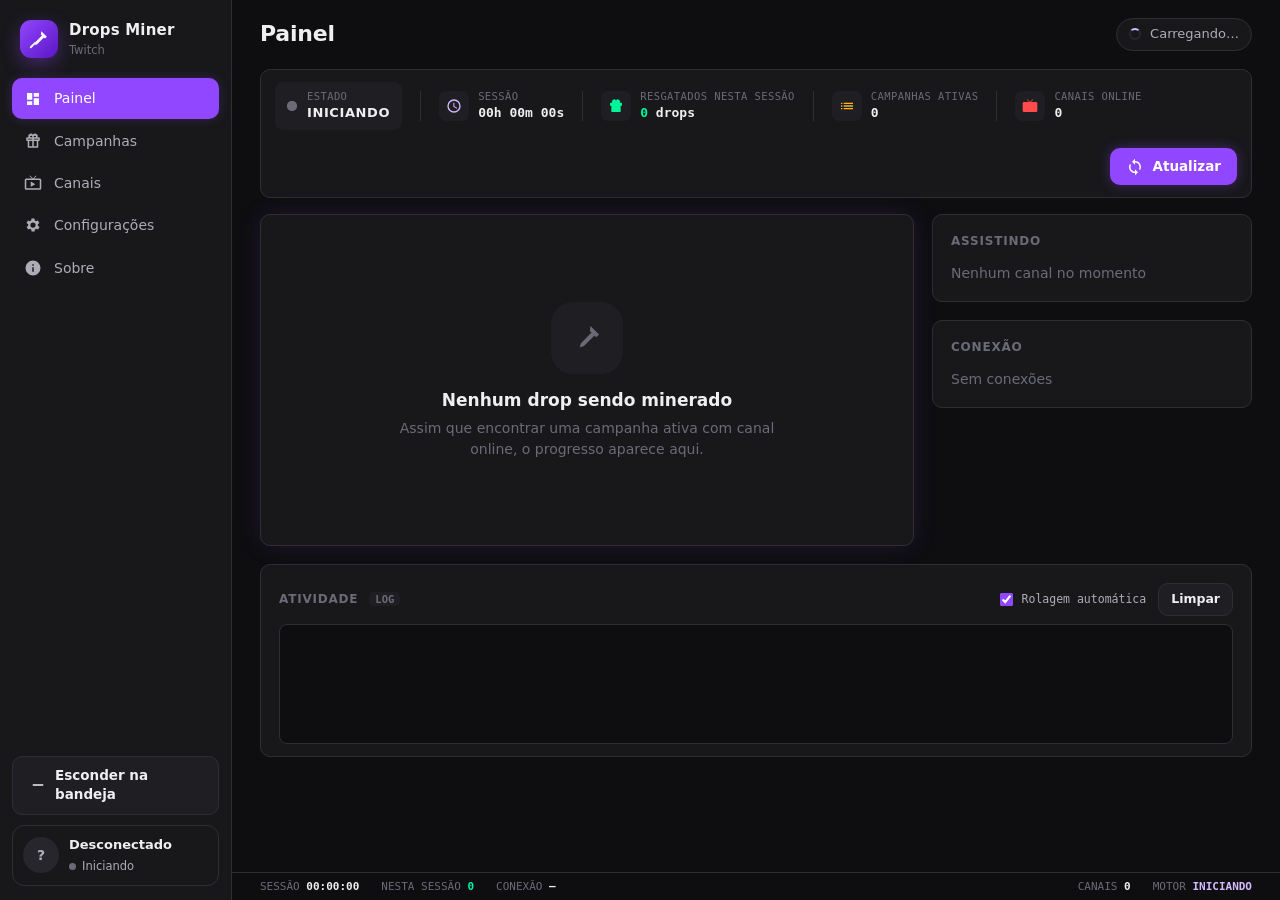
<file: web/index.html>
<!doctype html>
<html lang="pt-BR" data-theme="dark">
<head>
  <meta charset="utf-8">
  <meta name="viewport" content="width=device-width, initial-scale=1">
  <title>Twitch Drops Miner</title>
  <link rel="stylesheet" href="app.css">
</head>
<body>
  <div class="app">
    <!-- Sidebar -->
    <aside class="sidebar">
      <div class="brand">
        <div class="brand-logo">
          <svg viewBox="0 0 24 24" aria-hidden="true"><path d="M14.5 3.5l6 6-2 2-1.2-1.2-7.6 7.6-2.8.7.7-2.8 7.6-7.6L14 7l.5-3.5z" fill="currentColor"/><path d="M3 21l4.5-4.5" stroke="currentColor" stroke-width="2" stroke-linecap="round"/></svg>
        </div>
        <div class="brand-text">
          <div class="brand-name">Drops Miner</div>
          <div class="brand-sub" id="version">Twitch</div>
        </div>
      </div>

      <nav class="nav">
        <button class="nav-item active" data-view="dashboard">
          <svg viewBox="0 0 24 24"><path d="M4 13h7V4H4v9zm0 7h7v-5H4v5zm9 0h7v-9h-7v9zm0-16v5h7V4h-7z"/></svg>
          <span>Painel</span>
        </button>
        <button class="nav-item" data-view="campaigns">
          <svg viewBox="0 0 24 24"><path d="M20 7h-2.2A3 3 0 0012 3.8 3 3 0 006.2 7H4a1 1 0 00-1 1v3a1 1 0 001 1h1v8a1 1 0 001 1h12a1 1 0 001-1v-8h1a1 1 0 001-1V8a1 1 0 00-1-1zm-5-2a1 1 0 110 2h-2V6a1 1 0 011-1h1zM9 5h1a1 1 0 011 1v1H9a1 1 0 110-2zm-4 4h6v1H5V9zm2 3h4v7H7v-7zm10 7h-4v-7h4v7zm2-9h-6V9h6v1z"/></svg>
          <span>Campanhas</span>
          <span class="nav-badge" id="nav-campaigns-count"></span>
        </button>
        <button class="nav-item" data-view="channels">
          <svg viewBox="0 0 24 24"><path d="M21 6h-7.6l3.3-3.3-.7-.7L12 6 8 2l-.7.7L10.6 6H3a2 2 0 00-2 2v11a2 2 0 002 2h18a2 2 0 002-2V8a2 2 0 00-2-2zm0 13H3V8h18v11zM9 10v7l6-3.5L9 10z"/></svg>
          <span>Canais</span>
          <span class="nav-badge" id="nav-channels-count"></span>
        </button>
        <button class="nav-item" data-view="settings">
          <svg viewBox="0 0 24 24"><path d="M19.4 13a7.6 7.6 0 000-2l2.1-1.6-2-3.5-2.5 1a7.4 7.4 0 00-1.7-1L15 3.3h-4l-.4 2.6a7.4 7.4 0 00-1.7 1l-2.5-1-2 3.5L6.6 11a7.6 7.6 0 000 2l-2.1 1.6 2 3.5 2.5-1a7.4 7.4 0 001.7 1l.4 2.6h4l.4-2.6a7.4 7.4 0 001.7-1l2.5 1 2-3.5-2.1-1.6zM13 15.5a3.5 3.5 0 110-7 3.5 3.5 0 010 7z" transform="translate(-1 0)"/></svg>
          <span>Configurações</span>
        </button>
        <button class="nav-item" data-view="about">
          <svg viewBox="0 0 24 24"><path d="M12 2a10 10 0 100 20 10 10 0 000-20zm1 15h-2v-6h2v6zm0-8h-2V7h2v2z"/></svg>
          <span>Sobre</span>
        </button>
      </nav>

      <div class="sidebar-footer">
        <button class="btn btn-ghost btn-block" id="btn-tray" title="Continua minerando escondido perto do relógio">
          <svg viewBox="0 0 24 24"><path d="M19 13H5v-2h14v2z"/></svg>
          Esconder na bandeja
        </button>
        <div class="account" id="account">
          <div class="avatar" id="account-avatar">?</div>
          <div class="account-info">
            <div class="account-name" id="account-name">Desconectado</div>
            <div class="state-pill" id="state-pill"><span class="dot"></span><span id="state-text">Iniciando</span></div>
          </div>
        </div>
      </div>
    </aside>

    <!-- Main -->
    <main class="main">
      <header class="topbar">
        <h1 id="view-title">Painel</h1>
        <div class="status-line" id="status-line">
          <span class="spinner" id="status-spinner"></span>
          <span id="status-text">Carregando…</span>
        </div>
      </header>

      <!-- DASHBOARD -->
      <section class="view active" id="view-dashboard">
        <!-- Summary bar -->
        <div class="card summary">
          <div class="sum-state" id="sum-state">
            <span class="ping"><span></span></span>
            <div><div class="sum-label">Estado</div><div class="sum-value" id="sum-state-text">INICIANDO</div></div>
          </div>
          <div class="sum-div"></div>
          <div class="sum-item">
            <div class="sum-icon purple"><svg viewBox="0 0 24 24"><path d="M12 2a10 10 0 100 20 10 10 0 000-20zm0 18a8 8 0 110-16 8 8 0 010 16zm.5-13H11v6l5.2 3.2.8-1.3-4.5-2.7V7z"/></svg></div>
            <div><div class="sum-label">Sessão</div><div class="sum-value mono" id="sum-session">00h 00m 00s</div></div>
          </div>
          <div class="sum-div"></div>
          <div class="sum-item">
            <div class="sum-icon green"><svg viewBox="0 0 24 24"><path d="M20 7h-2.2A3 3 0 0012 3.8 3 3 0 006.2 7H4a1 1 0 00-1 1v3a1 1 0 001 1h1v8a1 1 0 001 1h12a1 1 0 001-1v-8h1a1 1 0 001-1V8a1 1 0 00-1-1z"/></svg></div>
            <div><div class="sum-label">Resgatados nesta sessão</div><div class="sum-value mono"><b class="green" id="sum-claimed">0</b> drops</div></div>
          </div>
          <div class="sum-div"></div>
          <div class="sum-item">
            <div class="sum-icon yellow"><svg viewBox="0 0 24 24"><path d="M3 13h2v-2H3v2zm0 4h2v-2H3v2zm0-8h2V7H3v2zm4 4h14v-2H7v2zm0 4h14v-2H7v2zM7 7v2h14V7H7z"/></svg></div>
            <div><div class="sum-label">Campanhas ativas</div><div class="sum-value mono" id="stat-campaigns">0</div></div>
          </div>
          <div class="sum-div"></div>
          <div class="sum-item">
            <div class="sum-icon red"><svg viewBox="0 0 24 24"><path d="M21 6h-7.6l3.3-3.3-.7-.7L12 6 8 2l-.7.7L10.6 6H3a2 2 0 00-2 2v11a2 2 0 002 2h18a2 2 0 002-2V8a2 2 0 00-2-2zM9 10v7l6-3.5L9 10z"/></svg></div>
            <div><div class="sum-label">Canais online</div><div class="sum-value mono" id="stat-online">0</div></div>
          </div>
          <div class="sum-actions">
            <button class="btn btn-primary btn-glow" id="btn-sync" title="Busca as campanhas e o inventário de novo">
              <svg viewBox="0 0 24 24"><path d="M12 4V1L8 5l4 4V6a6 6 0 016 6 6 6 0 01-.7 2.8l1.5 1.5A8 8 0 0012 4zm0 14a6 6 0 01-6-6c0-1 .2-2 .7-2.8L5.2 7.7A8 8 0 0012 20v3l4-4-4-4v3z"/></svg>
              Atualizar
            </button>
          </div>
        </div>

        <!-- Update available -->
        <div class="card update-banner hidden" id="update-banner">
          <div class="link-alert-icon purple-icon">
            <svg viewBox="0 0 24 24"><path d="M5 20h14v-2H5v2zM19 9h-4V3H9v6H5l7 7 7-7z"/></svg>
          </div>
          <div class="grow">
            <div class="update-title" id="update-title">Nova versão disponível</div>
            <div class="link-alert-desc" id="update-desc">Atualiza em segundos, sem perder login nem configurações.</div>
          </div>
          <button class="btn btn-primary" id="btn-update-banner">Atualizar agora</button>
        </div>

        <!-- Unlinked campaigns alert -->
        <div class="card link-alert hidden" id="link-alert">
          <div class="link-alert-head">
            <div class="link-alert-icon">
              <svg viewBox="0 0 24 24"><path d="M1 21h22L12 2 1 21zm12-3h-2v-2h2v2zm0-4h-2v-4h2v4z"/></svg>
            </div>
            <div>
              <div class="link-alert-title">Conta não vinculada</div>
              <div class="link-alert-desc">Essas campanhas estão ativas, mas não vão ser mineradas até você vincular a conta do jogo à Twitch. Basta fazer isso uma vez por jogo.</div>
            </div>
          </div>
          <div class="link-alert-list" id="link-alert-list"></div>
        </div>

        <!-- Login card -->
        <div class="card login-card hidden" id="login-card">
          <div class="login-icon">
            <svg viewBox="0 0 24 24"><path d="M4.3 2L3 5.4v13.7h4.7V22h2.6l2.6-2.9h3.9L22 14V2H4.3zm15.9 11.1l-3 3.1h-4.7l-2.6 2.6v-2.6H6V3.8h14.2v9.3zM17.3 7.2v5.4h-1.8V7.2h1.8zm-4.8 0v5.4h-1.8V7.2h1.8z"/></svg>
          </div>
          <div class="login-body">
            <h2>Entre com a sua conta da Twitch</h2>
            <p id="login-desc">O login acontece numa janela do próprio programa. Sua senha não passa pelo app — ela vai direto para a Twitch.</p>
            <div class="login-code hidden" id="login-code-wrap">
              <span class="login-code-label">Seu código</span>
              <span class="login-code" id="login-code">--------</span>
            </div>
            <div class="login-actions">
              <button class="btn btn-primary btn-lg" id="btn-login">Entrar com a Twitch</button>
              <button class="btn btn-ghost hidden" id="btn-login-window">Mostrar janela de login</button>
            </div>
            <div class="login-status" id="login-status"></div>
          </div>
        </div>

        <div class="dash-grid">
          <!-- Now mining -->
          <div class="card hero" id="hero">
            <div class="hero-empty" id="hero-empty">
              <div class="empty-art">
                <svg viewBox="0 0 24 24"><path d="M14.5 3.5l6 6-2 2-1.2-1.2-7.6 7.6-2.8.7.7-2.8 7.6-7.6L14 7l.5-3.5z"/></svg>
              </div>
              <h3>Nenhum drop sendo minerado</h3>
              <p id="hero-empty-text">Assim que encontrar uma campanha ativa com canal online, o progresso aparece aqui.</p>
            </div>
            <div class="hero-content hidden" id="hero-content">
              <div class="hero-bg" id="hero-bg"></div>
              <div class="hero-inner">
                <img class="hero-art" id="hero-art" alt="" referrerpolicy="no-referrer">
                <div class="hero-info">
                  <div class="eyebrow"><span class="live-dot"></span> Minerando agora</div>
                  <div class="hero-game" id="hero-game">—</div>
                  <div class="hero-campaign" id="hero-campaign">—</div>

                  <div class="reward-row" id="hero-rewards"></div>

                  <div class="bar-block">
                    <div class="bar-head">
                      <span class="bar-label">Drop atual</span>
                      <span class="bar-value"><b id="drop-pct">0%</b> · <span id="drop-minutes">0/0 min</span></span>
                    </div>
                    <div class="bar big"><div class="bar-fill" id="drop-bar"></div></div>
                    <div class="bar-foot">
                      <span>Falta <b id="drop-remaining">0:00:00</b></span>
                    </div>
                  </div>

                  <div class="bar-block">
                    <div class="bar-head mono-head">
                      <span>Campanha: <b id="camp-claimed">0 de 0</b> drops resgatados</span>
                      <span class="green" id="camp-pct">0%</span>
                    </div>
                    <div class="segments" id="camp-segments"></div>
                    <div class="bar-foot mono-head">
                      <span>Falta <b id="camp-remaining">0:00:00</b></span>
                      <span>Termina <span id="camp-ends">—</span></span>
                    </div>
                  </div>
                </div>
              </div>
            </div>
          </div>

          <!-- Side column -->
          <div class="side-col">
            <div class="card watch-card">
              <div class="card-title">Assistindo</div>
              <div class="watch-empty" id="watch-empty">Nenhum canal no momento</div>
              <div class="hidden" id="watch">
                <div class="watch">
                  <div class="watch-avatar" id="watch-avatar">?</div>
                  <div class="watch-info">
                    <div class="watch-name" id="watch-name">—</div>
                    <div class="watch-meta"><span class="live-badge">AO VIVO</span> <span id="watch-game"></span></div>
                  </div>
                  <button class="btn btn-icon" id="btn-open-channel" title="Abrir canal">
                    <svg viewBox="0 0 24 24"><path d="M14 3v2h3.6l-9.8 9.8 1.4 1.4L19 6.4V10h2V3h-7zm5 16H5V5h7V3H5a2 2 0 00-2 2v14a2 2 0 002 2h14a2 2 0 002-2v-7h-2v7z"/></svg>
                  </button>
                </div>
                <div class="chips3">
                  <div><span>Espectadores</span><b id="watch-viewers">—</b></div>
                  <div><span>Drops</span><b class="green" id="watch-drops">—</b></div>
                  <div><span>Na fila</span><b id="watch-pool">0</b></div>
                </div>
                <button class="btn btn-ghost btn-block" id="btn-goto-channels">Trocar de canal</button>
              </div>
            </div>


            <div class="card conn-card">
              <div class="card-title">Conexão</div>
              <div class="ws-list" id="ws-list"><span class="muted">Sem conexões</span></div>
            </div>
          </div>
        </div>

        <!-- Log -->
        <div class="card log-card">
          <div class="card-title-row">
            <div class="card-title">Atividade <span class="tag-mono">LOG</span></div>
            <div class="row-gap">
              <label class="check"><input type="checkbox" id="log-autoscroll" checked> Rolagem automática</label>
              <button class="btn btn-ghost btn-sm" id="btn-log-clear">Limpar</button>
            </div>
          </div>
          <div class="log" id="log"></div>
        </div>
      </section>

      <!-- CAMPAIGNS -->
      <section class="view" id="view-campaigns">
        <div class="toolbar">
          <div class="views" id="camp-views">
            <button data-view="all" class="on">Tudo na Twitch</button>
            <button data-view="mine">Minerando</button>
          </div>
          <div class="chips hidden" id="filters">
            <button class="chip" data-filter="not_linked">Não vinculadas</button>
            <button class="chip active" data-filter="upcoming">Em breve</button>
            <button class="chip" data-filter="expired">Expiradas</button>
            <button class="chip" data-filter="excluded">Excluídas</button>
            <button class="chip" data-filter="finished">Concluídas</button>
          </div>
          <div class="toolbar-right">
            <input class="input search" id="campaign-search" placeholder="Buscar jogo ou campanha…">
          </div>
        </div>
        <div class="campaign-grid" id="campaign-grid"></div>
        <div class="empty-state hidden" id="campaigns-empty">
          <h3>Nada por aqui</h3>
          <p>Nenhuma campanha bate com os filtros escolhidos.</p>
        </div>
      </section>

      <!-- CHANNELS -->
      <section class="view" id="view-channels">
        <div class="toolbar">
          <input class="input search" id="channel-search" placeholder="Buscar canal…">
          <div class="toolbar-right">
            <button class="btn btn-primary" id="btn-switch" disabled>Trocar para o selecionado</button>
          </div>
        </div>
        <div class="card table-card">
          <table class="table">
            <thead>
              <tr>
                <th>Canal</th>
                <th>Status</th>
                <th>Jogo</th>
                <th class="center" title="Drops ativados">Drops</th>
                <th class="right">Espectadores</th>
              </tr>
            </thead>
            <tbody id="channel-rows"></tbody>
          </table>
          <div class="empty-state small hidden" id="channels-empty">
            <p>Nenhum canal sendo acompanhado ainda.</p>
          </div>
        </div>
      </section>

      <!-- SETTINGS -->
      <section class="view" id="view-settings">
        <div class="settings-grid">
          <div class="card">
            <div class="card-title">Geral</div>
            <div class="setting">
              <div><div class="setting-name">Tema escuro</div><div class="setting-desc">Visual escuro no programa inteiro</div></div>
              <label class="switch"><input type="checkbox" data-setting="dark_mode"><span></span></label>
            </div>
            <div class="setting">
              <div><div class="setting-name">Notificações do Windows</div><div class="setting-desc">Avisa quando um drop for resgatado</div></div>
              <label class="switch"><input type="checkbox" data-setting="tray_notifications"><span></span></label>
            </div>
            <div class="setting">
              <div><div class="setting-name">Minimizar para a bandeja</div><div class="setting-desc">O botão “—” esconde o programa perto do relógio</div></div>
              <label class="switch"><input type="checkbox" data-setting="minimize_to_tray"><span></span></label>
            </div>
            <div class="setting">
              <div><div class="setting-name">Iniciar com o Windows</div><div class="setting-desc">Abre sozinho quando você liga o PC</div></div>
              <label class="switch"><input type="checkbox" data-setting="autostart"><span></span></label>
            </div>
            <div class="setting">
              <div><div class="setting-name">Iniciar escondido na bandeja</div><div class="setting-desc">Abre minimizado perto do relógio</div></div>
              <label class="switch"><input type="checkbox" data-setting="autostart_tray"><span></span></label>
            </div>
            <div class="setting">
              <div><div class="setting-name">Modo de prioridade</div><div class="setting-desc">Como escolher o que minerar</div></div>
              <select class="input select" id="priority-mode"></select>
            </div>
            <div class="setting">
              <div><div class="setting-name">Idioma do registro</div><div class="setting-desc">Só as mensagens do registro de atividades (a interface é em português)</div></div>
              <select class="input select" id="language"></select>
            </div>
            <div class="setting column">
              <div><div class="setting-name">Proxy</div><div class="setting-desc">Opcional — http://usuario:senha@host:porta</div></div>
              <input class="input" id="proxy" placeholder="http://usuario:senha@host:porta">
            </div>
            <div class="setting">
              <div><div class="setting-name">Testar notificação</div><div class="setting-desc">Mostra um aviso de exemplo no Windows</div></div>
              <button class="btn btn-ghost btn-sm" id="btn-test-notify">Testar</button>
            </div>
          </div>

          <div class="card mobile-card">
            <div class="card-title">Celular</div>
            <div class="setting">
              <div><div class="setting-name">Acesso pelo celular</div><div class="setting-desc">Veja e controle pelo celular, na mesma rede Wi-Fi</div></div>
              <label class="switch"><input type="checkbox" data-setting="mobile_access"><span></span></label>
            </div>
            <div class="mobile-body hidden" id="mobile-body">
              <div class="qr" id="mobile-qr"></div>
              <div class="mobile-info">
                <div class="setting-name">Aponte a câmera do celular</div>
                <ol class="steps small">
                  <li>Escaneie o QR code (o celular precisa estar no mesmo Wi-Fi).</li>
                  <li>No navegador do celular, toque em “Adicionar à tela inicial” para virar um app.</li>
                </ol>
                <div class="mobile-url" id="mobile-url"></div>
                <button class="btn btn-ghost btn-sm" id="btn-mobile-token" title="Quem tinha o link antigo perde o acesso">Gerar novo link</button>
              </div>
            </div>
            <div class="setting-desc warn hidden" id="mobile-error"></div>
            <div class="remote hidden" id="remote">
              <div class="remote-head">
                <div class="setting-name">Fora de casa <span class="tag-mono" id="ts-badge">TAILSCALE</span></div>
                <button class="btn btn-ghost btn-sm" id="btn-ts-refresh">Verificar</button>
              </div>
              <!-- not installed -->
              <div class="hidden" id="ts-missing">
                <p class="card-desc" style="margin:6px 0 10px">Para ver e controlar pelo 4G ou em outro Wi-Fi, use o <b>Tailscale</b> (grátis). Ele cria uma conexão privada e criptografada só entre os seus aparelhos — nada fica exposto na internet.</p>
                <ol class="steps small">
                  <li>Instale o Tailscale neste PC e entre com a sua conta (Google, por exemplo).</li>
                  <li>Instale o app Tailscale no celular e entre com a <b>mesma conta</b>.</li>
                  <li>Clique em “Verificar” aqui — vai aparecer um QR code novo.</li>
                </ol>
                <div class="row-gap" style="margin-top:8px">
                  <button class="btn btn-primary btn-sm" data-url="https://tailscale.com/download/windows">Baixar para Windows ↗</button>
                  <button class="btn btn-ghost btn-sm" data-url="https://play.google.com/store/apps/details?id=com.tailscale.ipn">App para Android ↗</button>
                </div>
              </div>
              <!-- installed but logged out / stopped -->
              <p class="card-desc warn hidden" id="ts-stopped" style="margin:6px 0 0">O Tailscale está instalado, mas desconectado. Abra o Tailscale (ícone perto do relógio) e entre na sua conta.</p>
              <!-- ready -->
              <div class="mobile-body hidden" id="ts-ready">
                <div class="qr" id="ts-qr"></div>
                <div class="mobile-info">
                  <div class="setting-name">Escaneie com o celular</div>
                  <ol class="steps small">
                    <li>Deixe o Tailscale ligado no celular.</li>
                    <li>Escaneie este QR code — funciona em qualquer lugar.</li>
                  </ol>
                  <div class="mobile-url" id="ts-url"></div>
                  <div class="row-gap">
                    <button class="btn btn-ghost btn-sm" id="btn-ts-https" title="Usa o HTTPS do Tailscale - permite instalar a página como app no celular">Ativar HTTPS</button>
                    <span class="tag green hidden" id="ts-https-on">HTTPS ATIVO</span>
                  </div>
                </div>
              </div>
              <div class="setting-desc warn hidden" id="ts-error"></div>
            </div>
            <p class="card-desc" style="margin:10px 0 0">Na primeira vez o Windows pode perguntar se libera o acesso à rede — escolha <b>Permitir</b> (redes privadas).</p>
          </div>

          <div class="card">
            <div class="card-title">Jogos prioritários</div>
            <p class="card-desc">Os de cima são minerados primeiro.</p>
            <div class="add-row">
              <input class="input" id="priority-input" list="games-list" placeholder="Nome do jogo">
              <button class="btn btn-primary" id="btn-priority-add">Adicionar</button>
            </div>
            <ul class="list" id="priority-list"></ul>
          </div>

          <div class="card">
            <div class="card-title">Jogos excluídos</div>
            <p class="card-desc">Nunca serão minerados.</p>
            <div class="add-row">
              <input class="input" id="exclude-input" list="games-list" placeholder="Nome do jogo">
              <button class="btn btn-primary" id="btn-exclude-add">Adicionar</button>
            </div>
            <ul class="list" id="exclude-list"></ul>
          </div>

          <div class="card">
            <div class="card-title">Atualizações</div>
            <div class="setting">
              <div><div class="setting-name">Versão instalada</div><div class="setting-desc" id="upd-status">—</div></div>
              <span class="tag-mono big" id="upd-current">v1.0.0</span>
            </div>
            <div class="setting">
              <div><div class="setting-name">Atualizar automaticamente</div><div class="setting-desc">Baixa e instala versões novas sozinho (reabre em segundos)</div></div>
              <label class="switch"><input type="checkbox" data-setting="auto_update"><span></span></label>
            </div>
            <div class="upd-bar hidden" id="upd-bar"><div id="upd-bar-fill"></div></div>
            <div class="row-gap" style="margin-top:10px">
              <button class="btn btn-ghost btn-sm" id="btn-upd-check">Procurar agora</button>
              <button class="btn btn-primary btn-sm hidden" id="btn-upd-apply">Atualizar agora</button>
              <button class="btn btn-ghost btn-sm" id="btn-upd-page">Ver versões ↗</button>
            </div>
          </div>

          <div class="card">
            <div class="card-title">Avançado</div>
            <p class="card-desc warn">Só mexa se souber o que está fazendo.</p>
            <div class="setting">
              <div><div class="setting-name">Minerar emblemas e emotes</div><div class="setting-desc">Inclui drops que só dão emblema/emote</div></div>
              <label class="switch"><input type="checkbox" data-setting="enable_badges_emotes"><span></span></label>
            </div>
            <div class="setting">
              <div><div class="setting-name">Checar drops disponíveis</div><div class="setting-desc">Confere se o canal realmente tem drops</div></div>
              <label class="switch"><input type="checkbox" data-setting="available_drops_check"><span></span></label>
            </div>
          </div>
        </div>
        <datalist id="games-list"></datalist>

        <div class="apply-bar" id="apply-bar">
          <span>Mudou as listas ou o modo de prioridade? Recarregue para aplicar.</span>
          <button class="btn btn-primary" id="btn-reload">Recarregar agora</button>
        </div>
      </section>

      <!-- ABOUT -->
      <section class="view" id="view-about">
        <div class="about-grid">
          <div class="card">
            <div class="card-title">Como funciona</div>
            <p class="prose">O programa avisa a Twitch que você está assistindo a uma live, sem baixar o vídeo. Ele escolhe sozinho um canal com drops ativos, troca de canal quando a live cai e resgata os drops automaticamente quando terminam.</p>
            <p class="prose">Para um drop contar, a conta do jogo precisa estar <b>vinculada</b> à Twitch. Campanhas não vinculadas aparecem com a etiqueta “Não vinculada” — clique nela para vincular.</p>
          </div>
          <div class="card">
            <div class="card-title">Primeiros passos</div>
            <ol class="steps">
              <li>Entre com a sua conta da Twitch.</li>
              <li>Vincule a conta do jogo nas campanhas que te interessam.</li>
              <li>Em Configurações, adicione os jogos na lista de prioridade.</li>
              <li>Clique em “Recarregar agora” para aplicar.</li>
              <li>Pode esconder na bandeja — ele avisa quando resgatar um drop.</li>
            </ol>
          </div>
          <div class="card">
            <div class="card-title">Links</div>
            <div class="links">
              <button class="link-btn" data-url="https://www.twitch.tv/drops/inventory">Inventário de drops</button>
              <button class="link-btn" data-url="https://www.twitch.tv/drops/campaigns">Todas as campanhas</button>
              <button class="link-btn" data-url="https://github.com/DevilXD/TwitchDropsMiner">Projeto original (DevilXD)</button>
              <button class="link-btn" data-url="https://www.buymeacoffee.com/DevilXD">Apoiar o autor original</button>
            </div>
          </div>
          <div class="card">
            <div class="card-title">Conta</div>
            <p class="prose">Sair apaga o login salvo neste PC. Na próxima vez vai pedir para entrar de novo.</p>
            <button class="btn btn-danger" id="btn-invalidate" disabled>Sair da conta</button>
          </div>
        </div>
        <p class="footnote" id="footnote"></p>
      </section>

      <footer class="statusbar">
        <div class="sb-group">
          <span>SESSÃO <b id="sb-session">00:00:00</b></span>
          <span>NESTA SESSÃO <b class="green" id="sb-claimed">0</b></span>
          <span>CONEXÃO <b id="sb-socket">—</b></span>
        </div>
        <div class="sb-group">
          <span>CANAIS <b id="sb-channels">0</b></span>
          <span>MOTOR <b class="purple" id="sb-engine">INICIANDO</b></span>
        </div>
      </footer>
    </main>
  </div>

  <div class="toast-stack" id="toasts"></div>
  <script src="app.js"></script>
</body>
</html>
</file>
<file: web/app.css>
/* ===== Tokens (based on the "Obsidian Stream Operator" design from Stitch) ===== */
:root {
  --accent: #9146ff;
  --accent-hover: #772ce8;
  --accent-2: #d5baff;
  --accent-soft: rgba(145, 70, 255, .15);
  --accent-line: rgba(145, 70, 255, .3);
  --green: #00f59b;
  --green-soft: rgba(0, 245, 155, .13);
  --yellow: #ffb319;
  --yellow-soft: rgba(255, 179, 25, .14);
  --red: #ff4b4b;
  --red-soft: rgba(235, 4, 0, .15);
  --radius: 10px;
  --radius-sm: 8px;
  --font: "Inter", "Segoe UI Variable Text", "Segoe UI", system-ui, sans-serif;
  --mono: "JetBrains Mono", "Cascadia Mono", "Consolas", ui-monospace, monospace;
  --glow: 0 0 12px rgba(145, 70, 255, .35);
  --glow-green: 0 0 10px rgba(0, 245, 155, .4);
}

[data-theme="dark"] {
  --bg: #0e0e10;
  --bg-2: #18181b;
  --panel: #18181b;
  --panel-2: #1f1f23;
  --panel-3: #26262c;
  --border: #2e2e35;
  --text: #efeff1;
  --text-2: #adadb8;
  --text-3: #6b6b78;
  --shadow: none;
}

[data-theme="light"] {
  --bg: #f3f3f6;
  --bg-2: #ffffff;
  --panel: #ffffff;
  --panel-2: #f4f4f7;
  --panel-3: #e9e9ef;
  --border: #e1e1e8;
  --text: #17171b;
  --text-2: #53535f;
  --text-3: #8a8a96;
  --shadow: 0 4px 16px rgba(20, 20, 40, .06);
  --green: #00a866;
  --yellow: #c98a00;
  --accent-2: #6d28d9;
}

* { box-sizing: border-box; }
html, body { margin: 0; height: 100%; }
body {
  background: var(--bg);
  color: var(--text);
  font-family: var(--font);
  font-size: 14px;
  line-height: 1.45;
  -webkit-font-smoothing: antialiased;
  overflow: hidden;
  user-select: none;
}
svg { width: 18px; height: 18px; fill: currentColor; flex: none; }
b { font-weight: 600; }
.hidden { display: none !important; }
.muted { color: var(--text-3); }

/* ===== Layout ===== */
.app { display: flex; height: 100vh; }

.sidebar {
  width: 232px;
  flex: none;
  background: var(--bg-2);
  border-right: 1px solid var(--border);
  display: flex;
  flex-direction: column;
  padding: 18px 12px 14px;
}
.brand { display: flex; align-items: center; gap: 11px; padding: 2px 8px 20px; }
.brand-logo {
  width: 38px; height: 38px; border-radius: 11px;
  background: linear-gradient(135deg, var(--accent), #5c16c5);
  display: grid; place-items: center; color: #fff;
  box-shadow: 0 6px 18px rgba(145, 70, 255, .35);
}
.brand-logo svg { width: 22px; height: 22px; }
.brand-name { font-weight: 700; font-size: 15px; letter-spacing: .2px; }
.brand-sub { font-size: 11.5px; color: var(--text-3); }

.nav { display: flex; flex-direction: column; gap: 2px; }
.nav-item {
  all: unset;
  display: flex; align-items: center; gap: 12px;
  padding: 10px 12px; border-radius: 10px;
  color: var(--text-2); cursor: pointer; font-weight: 500;
  transition: background .15s, color .15s;
}
.nav-item:hover { background: var(--panel-2); color: var(--text); }
.nav-item.active { background: var(--accent-soft); color: var(--text); }
.nav-item.active svg { color: var(--accent-2); }
.nav-badge {
  margin-left: auto; font-size: 11px; font-weight: 600;
  background: var(--panel-3); color: var(--text-2);
  padding: 1px 7px; border-radius: 99px;
}
.nav-badge:empty { display: none; }

.sidebar-footer { margin-top: auto; display: flex; flex-direction: column; gap: 10px; }
.account {
  display: flex; align-items: center; gap: 10px;
  padding: 10px; border-radius: 12px; background: var(--panel);
  border: 1px solid var(--border);
}
.avatar {
  width: 36px; height: 36px; border-radius: 50%;
  background: var(--panel-3); display: grid; place-items: center;
  font-weight: 700; color: var(--text-2); flex: none;
}
.avatar.on { background: linear-gradient(135deg, var(--accent), #5c16c5); color: #fff; }
.account-info { min-width: 0; }
.account-name { font-weight: 600; font-size: 13px; white-space: nowrap; overflow: hidden; text-overflow: ellipsis; }

.state-pill { display: inline-flex; align-items: center; gap: 6px; font-size: 11.5px; color: var(--text-2); }
.state-pill .dot { width: 7px; height: 7px; border-radius: 50%; background: var(--text-3); }
.state-pill.active .dot { background: var(--green); box-shadow: 0 0 0 3px var(--green-soft); animation: pulse 2s infinite; }
.state-pill.idle .dot { background: var(--yellow); }
.state-pill.maint .dot { background: var(--accent-2); }
.state-pill.error .dot { background: var(--red); }

.main { flex: 1; min-width: 0; display: flex; flex-direction: column; }
.topbar {
  display: flex; align-items: center; justify-content: space-between; gap: 16px;
  padding: 18px 28px 14px;
}
.topbar h1 { margin: 0; font-size: 22px; font-weight: 700; letter-spacing: -.2px; }
.status-line {
  display: flex; align-items: center; gap: 9px;
  color: var(--text-2); font-size: 13px;
  background: var(--panel); border: 1px solid var(--border);
  padding: 6px 12px; border-radius: 99px; max-width: 60%;
}
.status-line span:last-child { white-space: nowrap; overflow: hidden; text-overflow: ellipsis; }
.spinner {
  width: 12px; height: 12px; border-radius: 50%; flex: none;
  border: 2px solid var(--panel-3); border-top-color: var(--accent-2);
  animation: spin .9s linear infinite;
}
.spinner.off { animation: none; border-color: var(--green); background: var(--green); transform: scale(.6); }

.view { display: none; flex: 1; overflow-y: auto; padding: 4px 28px 28px; }
.view.active { display: block; animation: fade .2s ease; }
.view::-webkit-scrollbar, .log::-webkit-scrollbar, .list::-webkit-scrollbar { width: 10px; }
.view::-webkit-scrollbar-thumb, .log::-webkit-scrollbar-thumb, .list::-webkit-scrollbar-thumb {
  background: var(--panel-3); border-radius: 99px; border: 3px solid transparent; background-clip: padding-box;
}

/* ===== Cards ===== */
.card {
  background: var(--panel);
  border: 1px solid var(--border);
  border-radius: var(--radius);
  padding: 18px;
  box-shadow: var(--shadow);
}
.card-title { font-size: 12px; font-weight: 700; letter-spacing: .8px; text-transform: uppercase; color: var(--text-3); margin-bottom: 12px; }
.card-title-row { display: flex; align-items: center; justify-content: space-between; margin-bottom: 8px; }
.card-title-row .card-title { margin: 0; }
.card-desc { margin: -6px 0 12px; color: var(--text-3); font-size: 12.5px; }
.card-desc.warn { color: var(--yellow); }

/* ===== Buttons / inputs ===== */
.btn {
  all: unset;
  display: inline-flex; align-items: center; justify-content: center; gap: 8px;
  padding: 9px 16px; border-radius: 10px; cursor: pointer;
  font-weight: 600; font-size: 13.5px;
  transition: background .15s, transform .05s, opacity .15s;
}
.btn:active { transform: translateY(1px); }
.btn[disabled] { opacity: .4; pointer-events: none; }
.btn-primary { background: var(--accent); color: #fff; }
.btn-primary:hover { background: var(--accent-hover); }
.btn-glow { box-shadow: var(--glow); }
.btn-ghost { background: var(--panel-2); color: var(--text); border: 1px solid var(--border); }
.btn-ghost:hover { background: var(--panel-3); }
.btn-danger { background: var(--red-soft); color: var(--red); }
.btn-danger:hover { background: rgba(255, 92, 108, .24); }
.btn-lg { padding: 12px 22px; font-size: 14.5px; }
.btn-sm { padding: 6px 12px; font-size: 12.5px; }
.btn-block { width: 100%; box-sizing: border-box; }
.btn-icon { padding: 8px; border-radius: 9px; background: var(--panel-2); color: var(--text-2); }
.btn-icon:hover { color: var(--text); background: var(--panel-3); }

.input {
  background: var(--panel-2); color: var(--text);
  border: 1px solid var(--border); border-radius: 10px;
  padding: 9px 12px; font: inherit; outline: none; min-width: 0;
  transition: border-color .15s, box-shadow .15s;
  user-select: text;
}
.input:focus { border-color: var(--accent); box-shadow: 0 0 0 3px var(--accent-soft); }
.input::placeholder { color: var(--text-3); }
.select { cursor: pointer; max-width: 220px; }
.search { width: 280px; }

.switch { position: relative; width: 42px; height: 24px; flex: none; cursor: pointer; }
.switch input { opacity: 0; width: 0; height: 0; position: absolute; }
.switch span {
  position: absolute; inset: 0; border-radius: 99px;
  background: var(--panel-3); border: 1px solid var(--border);
  transition: background .2s;
}
.switch span::after {
  content: ""; position: absolute; top: 3px; left: 3px;
  width: 16px; height: 16px; border-radius: 50%; background: #fff;
  transition: transform .2s; box-shadow: 0 1px 3px rgba(0, 0, 0, .3);
}
.switch input:checked + span { background: var(--accent); border-color: var(--accent); }
.switch input:checked + span::after { transform: translateX(18px); }

.chips { display: flex; gap: 8px; flex-wrap: wrap; }
.chip {
  all: unset; cursor: pointer;
  padding: 7px 14px; border-radius: 99px; font-size: 13px; font-weight: 500;
  background: var(--panel); border: 1px solid var(--border); color: var(--text-2);
  transition: all .15s;
}
.chip:hover { color: var(--text); }
.chip.active { background: var(--accent-soft); border-color: var(--accent); color: var(--text); }

.views { display: inline-flex; gap: 3px; background: var(--panel-2); border: 1px solid var(--border); border-radius: 10px; padding: 3px; }
.views button { appearance: none; border: 0; background: none; color: var(--text-2); font: 600 13px var(--font, inherit); font-family: inherit; padding: 6px 14px; border-radius: 7px; cursor: pointer; }
.views button:hover { color: var(--text); }
.views button.on { background: var(--accent); color: #fff; }
.toolbar { display: flex; align-items: center; justify-content: space-between; gap: 12px; margin-bottom: 16px; flex-wrap: wrap; }
.toolbar-right { display: flex; gap: 8px; align-items: center; }

/* ===== Login ===== */
.login-card {
  display: flex; gap: 22px; align-items: center; margin-bottom: 18px;
  background: linear-gradient(120deg, rgba(145, 70, 255, .22), var(--panel) 55%);
  border-color: rgba(145, 70, 255, .45);
}
.login-icon {
  width: 64px; height: 64px; border-radius: 18px; flex: none;
  background: var(--accent); color: #fff; display: grid; place-items: center;
  box-shadow: 0 10px 26px rgba(145, 70, 255, .4);
}
.login-icon svg { width: 34px; height: 34px; }
.login-body h2 { margin: 0 0 4px; font-size: 18px; }
.login-body p { margin: 0 0 14px; color: var(--text-2); max-width: 620px; }
.login-actions { display: flex; gap: 10px; flex-wrap: wrap; }
.login-status { margin-top: 10px; font-size: 12.5px; color: var(--text-3); }
.login-code-wrap, #login-code-wrap { display: flex; align-items: baseline; gap: 12px; margin-bottom: 14px; }
.login-code-label { color: var(--text-2); }
.login-code {
  font-family: var(--mono); font-size: 28px; font-weight: 700; letter-spacing: 6px;
  background: var(--panel-2); padding: 6px 14px; border-radius: 10px; user-select: all;
}

/* ===== Dashboard ===== */
.dash-grid { display: grid; grid-template-columns: minmax(0, 1fr) 320px; gap: 18px; margin-bottom: 18px; }
.side-col { display: flex; flex-direction: column; gap: 18px; }

.hero { padding: 0; overflow: hidden; position: relative; min-height: 330px; }
.hero-empty { display: flex; flex-direction: column; align-items: center; justify-content: center; text-align: center; height: 100%; min-height: 330px; padding: 30px; }
.hero-empty h3 { margin: 14px 0 6px; font-size: 17px; }
.hero-empty p { margin: 0; color: var(--text-3); max-width: 380px; }
.empty-art {
  width: 72px; height: 72px; border-radius: 22px; background: var(--panel-2);
  display: grid; place-items: center; color: var(--text-3);
}
.empty-art svg { width: 34px; height: 34px; }

.hero-content { position: relative; height: 100%; }
.hero-bg {
  position: absolute; inset: 0; background-size: cover; background-position: center;
  filter: blur(40px) saturate(1.4); opacity: .35; transform: scale(1.3);
}
[data-theme="light"] .hero-bg { opacity: .22; }
.hero-content::after {
  content: ""; position: absolute; inset: 0;
  background: linear-gradient(90deg, var(--panel) 0%, transparent 60%), linear-gradient(0deg, var(--panel), transparent 60%);
  opacity: .7; pointer-events: none;
}
.hero-inner { position: relative; z-index: 1; display: flex; gap: 24px; padding: 24px; }
.hero-art {
  width: 150px; height: 200px; object-fit: cover; border-radius: 12px; flex: none;
  box-shadow: 0 14px 34px rgba(0, 0, 0, .45); background: var(--panel-2);
}
.hero-info { flex: 1; min-width: 0; display: flex; flex-direction: column; }
.eyebrow { display: inline-flex; align-items: center; gap: 8px; font-size: 12px; font-weight: 700; letter-spacing: .8px; text-transform: uppercase; color: var(--accent-2); }
.live-dot { width: 8px; height: 8px; border-radius: 50%; background: var(--red); animation: pulse 1.6s infinite; }
.hero-game { font-size: 26px; font-weight: 800; letter-spacing: -.3px; margin-top: 4px; white-space: nowrap; overflow: hidden; text-overflow: ellipsis; }
.hero-campaign { color: var(--text-2); margin-bottom: 14px; white-space: nowrap; overflow: hidden; text-overflow: ellipsis; }

.reward-row { display: flex; gap: 10px; flex-wrap: wrap; margin-bottom: 16px; }
.reward {
  display: flex; align-items: center; gap: 10px;
  background: var(--panel-2); border: 1px solid var(--border);
  padding: 6px 12px 6px 6px; border-radius: 12px; max-width: 100%;
}
.reward img { width: 40px; height: 40px; border-radius: 8px; object-fit: cover; background: var(--panel-3); }
.reward span { font-weight: 600; font-size: 13px; white-space: nowrap; overflow: hidden; text-overflow: ellipsis; }

.bar-block { margin-top: 10px; }
.bar-head, .bar-foot { display: flex; justify-content: space-between; gap: 10px; font-size: 12.5px; color: var(--text-2); }
.bar-head { margin-bottom: 6px; }
.bar-foot { margin-top: 6px; color: var(--text-3); }
.bar-label { font-weight: 600; color: var(--text); }
.bar { height: 8px; background: var(--panel-3); border-radius: 99px; overflow: hidden; }
.bar.big { height: 14px; }
.bar-fill {
  height: 100%; width: 0; border-radius: 99px;
  background: linear-gradient(90deg, var(--accent), var(--accent-2));
  transition: width .6s ease;
  position: relative; overflow: hidden;
}
.bar.big .bar-fill::after {
  content: ""; position: absolute; inset: 0;
  background: linear-gradient(90deg, transparent, rgba(255, 255, 255, .25), transparent);
  animation: shimmer 2.2s infinite;
}
.bar-fill { box-shadow: 0 0 12px rgba(145, 70, 255, .6); }
.bar { background: var(--bg); border: 1px solid var(--border); }

.watch { display: flex; align-items: center; gap: 12px; }
.watch-empty { color: var(--text-3); }
.watch-avatar {
  width: 44px; height: 44px; border-radius: 50%; flex: none;
  background: linear-gradient(135deg, #ff6b9d, var(--accent)); color: #fff;
  display: grid; place-items: center; font-weight: 800; font-size: 17px;
}
.watch-info { flex: 1; min-width: 0; }
.watch-name { font-weight: 700; font-size: 15px; white-space: nowrap; overflow: hidden; text-overflow: ellipsis; }
.watch-meta { font-size: 12.5px; color: var(--text-2); display: flex; align-items: center; gap: 8px; }
.live-badge { background: var(--red); color: #fff; font-size: 10px; font-weight: 800; padding: 1px 6px; border-radius: 4px; letter-spacing: .5px; }

.stats-card { display: grid; grid-template-columns: repeat(3, 1fr); gap: 8px; padding: 16px 12px; }
.stat { text-align: center; }
.stat-value { font-size: 24px; font-weight: 800; }
.stat-label { font-size: 11.5px; color: var(--text-3); }

.ws-list { display: flex; flex-direction: column; gap: 8px; }
.ws-item { display: flex; align-items: center; gap: 10px; font-size: 12.5px; }
.ws-item .dot { width: 8px; height: 8px; border-radius: 50%; background: var(--text-3); flex: none; }
.ws-item.ok .dot { background: var(--green); }
.ws-item.warn .dot { background: var(--yellow); }
.ws-item .ws-status { flex: 1; color: var(--text-2); }
.ws-item .ws-topics { color: var(--text-3); font-family: var(--mono); font-size: 11.5px; }

.log-card { padding-bottom: 12px; }
.log {
  font-family: var(--mono); font-size: 12px; line-height: 1.6;
  max-height: 230px; min-height: 120px; overflow-y: auto; color: var(--text-2);
  user-select: text; white-space: pre-wrap; word-break: break-word;
}
.log-line { padding: 1px 0; }
.log-line .t { color: var(--text-3); margin-right: 8px; }

/* ===== Campaigns ===== */
.campaign-grid { display: grid; grid-template-columns: repeat(auto-fill, minmax(460px, 1fr)); gap: 16px; }
.campaign { display: flex; gap: 16px; padding: 16px; }
.campaign-art { width: 96px; height: 128px; border-radius: 10px; object-fit: cover; flex: none; background: var(--panel-2); }
.campaign-body { flex: 1; min-width: 0; }
.campaign-game { font-weight: 800; font-size: 16px; white-space: nowrap; overflow: hidden; text-overflow: ellipsis; }
.campaign-name { color: var(--text-2); font-size: 13px; margin-bottom: 8px; white-space: nowrap; overflow: hidden; text-overflow: ellipsis; }
.tags { display: flex; gap: 6px; flex-wrap: wrap; margin-bottom: 8px; }
.tag { font-size: 11px; font-weight: 600; padding: 2px 8px; border-radius: 4px; text-transform: uppercase; letter-spacing: .3px; background: var(--panel-3); color: var(--text-2); }
.tag.green { background: var(--green-soft); color: var(--green); }
.tag.yellow { background: var(--yellow-soft); color: var(--yellow); }
.tag.red { background: var(--red-soft); color: var(--red); }
.tag.link { cursor: pointer; }
.tag.link:hover { filter: brightness(1.2); }
.campaign-meta { font-size: 12px; color: var(--text-3); margin-bottom: 10px; }
.drops-row { display: flex; gap: 8px; flex-wrap: wrap; }
.drops-row::-webkit-scrollbar { height: 6px; }
.drops-row::-webkit-scrollbar-thumb { background: var(--panel-3); border-radius: 99px; }
.drop {
  width: 92px; flex: none; text-align: center;
  background: var(--panel-2); border: 1px solid var(--border); border-radius: 10px; padding: 8px 6px;
  position: relative;
}
.drop img { width: 56px; height: 56px; border-radius: 8px; object-fit: cover; background: var(--panel-3); }
.drop-name { font-size: 11px; font-weight: 600; margin-top: 4px; white-space: nowrap; overflow: hidden; text-overflow: ellipsis; }
.drop-text { font-size: 10.5px; color: var(--text-3); }
.drop .mini { height: 4px; background: var(--panel-3); border-radius: 99px; overflow: hidden; margin-top: 5px; }
.drop .mini div { height: 100%; background: var(--accent); }
.drop.claimed { border-color: rgba(46, 204, 113, .5); }
.drop.claimed .drop-text { color: var(--green); }
.drop.claimed::after {
  content: "✓"; position: absolute; top: 4px; right: 6px;
  width: 18px; height: 18px; border-radius: 50%; background: var(--green); color: #fff;
  font-size: 11px; font-weight: 800; display: grid; place-items: center;
}
.drop.ready { border-color: rgba(245, 184, 61, .6); }
.drop.ready .drop-text { color: var(--yellow); }
.drop.locked img { filter: grayscale(.8); opacity: .6; }

.empty-state { text-align: center; padding: 60px 20px; color: var(--text-3); }
.empty-state h3 { color: var(--text); margin: 0 0 6px; }
.empty-state.small { padding: 30px; }

/* ===== Channels ===== */
.table-card { padding: 6px; overflow: hidden; }
.table { width: 100%; border-collapse: collapse; }
.table th {
  text-align: left; font-size: 11.5px; text-transform: uppercase; letter-spacing: .7px;
  color: var(--text-3); font-weight: 700; padding: 10px 14px;
}
.table td { padding: 10px 14px; border-top: 1px solid var(--border); white-space: nowrap; }
.table tbody tr { cursor: pointer; transition: background .1s; }
.table tbody tr:hover { background: var(--panel-2); }
.table tbody tr.selected { background: var(--accent-soft); }
.table tbody tr.watching td:first-child { box-shadow: inset 3px 0 0 var(--green); }
.table .center { text-align: center; }
.table .right { text-align: right; }
.ch-name { font-weight: 600; display: flex; align-items: center; gap: 8px; }
.ch-watching { font-size: 10.5px; font-weight: 700; color: var(--green); background: var(--green-soft); padding: 1px 7px; border-radius: 99px; }
.status-dot { display: inline-flex; align-items: center; gap: 7px; }
.status-dot::before { content: ""; width: 8px; height: 8px; border-radius: 50%; background: var(--text-3); }
.status-dot.online::before { background: var(--red); }
.status-dot.pending::before { background: var(--yellow); }
.yes { color: var(--green); font-weight: 700; }
.no { color: var(--text-3); }

/* ===== Settings ===== */
.settings-grid { display: grid; grid-template-columns: repeat(auto-fill, minmax(380px, 1fr)); gap: 18px; padding-bottom: 80px; }
.setting { display: flex; align-items: center; justify-content: space-between; gap: 16px; padding: 11px 0; border-top: 1px solid var(--border); }
.setting:first-of-type { border-top: 0; }
.setting.column { flex-direction: column; align-items: stretch; gap: 8px; }
.setting-name { font-weight: 600; }
.setting-desc { font-size: 12.5px; color: var(--text-3); }
.add-row { display: flex; gap: 8px; margin-bottom: 12px; }
.add-row .input { flex: 1; }
.list { list-style: none; margin: 0; padding: 0; display: flex; flex-direction: column; gap: 6px; max-height: 330px; overflow-y: auto; }
.list li {
  display: flex; align-items: center; gap: 10px;
  background: var(--panel-2); border: 1px solid var(--border);
  padding: 8px 8px 8px 12px; border-radius: 10px;
}
.list li .pos { width: 22px; height: 22px; border-radius: 7px; background: var(--accent-soft); color: var(--accent-2); display: grid; place-items: center; font-size: 11.5px; font-weight: 700; flex: none; }
.list li .name { flex: 1; min-width: 0; font-weight: 500; white-space: nowrap; overflow: hidden; text-overflow: ellipsis; }
.list li .acts { display: flex; gap: 4px; }
.list li .acts button { all: unset; cursor: pointer; width: 26px; height: 26px; border-radius: 7px; display: grid; place-items: center; color: var(--text-3); }
.list li .acts button:hover { background: var(--panel-3); color: var(--text); }
.list li .acts button.del:hover { background: var(--red-soft); color: var(--red); }
.list li .acts svg { width: 16px; height: 16px; }
.list .empty { color: var(--text-3); font-size: 13px; padding: 10px 2px; background: none; border: 0; }

.apply-bar {
  position: sticky; bottom: 0;
  display: flex; align-items: center; justify-content: space-between; gap: 16px;
  background: var(--panel); border: 1px solid var(--accent);
  border-radius: var(--radius); padding: 12px 12px 12px 18px; box-shadow: var(--shadow);
  transform: translateY(140%); transition: transform .25s ease, opacity .25s; margin-top: -60px;
  opacity: 0; pointer-events: none;
}
.apply-bar.show { transform: none; opacity: 1; pointer-events: auto; }

/* ===== About ===== */
.about-grid { display: grid; grid-template-columns: repeat(auto-fill, minmax(380px, 1fr)); gap: 18px; }
.prose { margin: 0 0 10px; color: var(--text-2); }
.steps { margin: 0; padding-left: 20px; color: var(--text-2); }
.steps li { margin-bottom: 6px; }
.links { display: flex; flex-direction: column; gap: 6px; }
.link-btn { all: unset; cursor: pointer; padding: 10px 12px; border-radius: 10px; background: var(--panel-2); font-weight: 500; }
.link-btn:hover { background: var(--panel-3); color: var(--accent-2); }
.link-btn::after { content: " ↗"; color: var(--text-3); }
.footnote { color: var(--text-3); font-size: 12px; margin-top: 18px; }

/* ===== Toasts ===== */
.toast-stack { position: fixed; right: 20px; bottom: 20px; display: flex; flex-direction: column; gap: 10px; z-index: 50; }
.toast {
  background: var(--panel); border: 1px solid var(--border); border-left: 4px solid var(--green);
  padding: 12px 16px; border-radius: 12px; box-shadow: var(--shadow); max-width: 360px;
  animation: slidein .25s ease;
}
.toast b { display: block; margin-bottom: 2px; }
.toast span { color: var(--text-2); font-size: 13px; }

/* ===== Animations ===== */
@keyframes spin { to { transform: rotate(360deg); } }
@keyframes pulse { 0%, 100% { opacity: 1; } 50% { opacity: .45; } }
@keyframes shimmer { from { transform: translateX(-100%); } to { transform: translateX(100%); } }
@keyframes fade { from { opacity: 0; transform: translateY(4px); } to { opacity: 1; transform: none; } }
@keyframes slidein { from { opacity: 0; transform: translateX(20px); } to { opacity: 1; transform: none; } }

/* ===== Responsive ===== */
@media (max-width: 1080px) {
  .dash-grid { grid-template-columns: 1fr; }
  .campaign-grid { grid-template-columns: 1fr; }
}
@media (max-width: 820px) {
  .sidebar { width: 72px; padding: 18px 8px; }
  .brand-text, .nav-item span, .account-info, #btn-tray { display: none; }
  .nav-item { justify-content: center; }
  .account { justify-content: center; padding: 8px; }
  .hero-inner { flex-direction: column; }
}


/* ===== Stitch-inspired additions ===== */
.mono { font-family: var(--mono); }
.green { color: var(--green); }
.purple { color: var(--accent-2); }
.row-gap { display: flex; align-items: center; gap: 12px; }
.check { display: inline-flex; align-items: center; gap: 6px; font-family: var(--mono); font-size: 11.5px; color: var(--text-2); cursor: pointer; }
.check input { accent-color: var(--accent); }
.tag-mono { font-family: var(--mono); font-size: 10.5px; padding: 1px 6px; border-radius: 4px; background: var(--panel-2); color: var(--text-3); margin-left: 6px; letter-spacing: 0; }

.summary { display: flex; align-items: center; gap: 18px; flex-wrap: wrap; padding: 12px 14px; margin-bottom: 16px; }
.sum-state { display: flex; align-items: center; gap: 10px; background: var(--panel-2); padding: 7px 12px; border-radius: var(--radius-sm); }
.ping { position: relative; width: 10px; height: 10px; flex: none; }
.ping span, .ping::before { position: absolute; inset: 0; border-radius: 50%; background: var(--text-3); }
.ping::before { content: ""; }
.sum-state.active .ping span, .sum-state.active .ping::before { background: var(--green); }
.sum-state.active .ping::before { animation: ping 1.4s cubic-bezier(0, 0, .2, 1) infinite; }
.sum-state.idle .ping span, .sum-state.idle .ping::before { background: var(--yellow); }
.sum-state.maint .ping span, .sum-state.maint .ping::before { background: var(--accent); }
.sum-state.maint .ping::before { animation: ping 1.4s infinite; }
.sum-state.error .ping span, .sum-state.error .ping::before { background: var(--red); }
.sum-state .sum-value { letter-spacing: .6px; }
.sum-state.active .sum-value { color: var(--green); }
.sum-state.idle .sum-value { color: var(--yellow); }
.sum-state.error .sum-value { color: var(--red); }
.sum-item { display: flex; align-items: center; gap: 9px; }
.sum-icon { width: 30px; height: 30px; border-radius: 7px; background: var(--panel-2); display: grid; place-items: center; }
.sum-icon svg { width: 16px; height: 16px; }
.sum-icon.purple { color: var(--accent-2); }
.sum-icon.green { color: var(--green); }
.sum-icon.yellow { color: var(--yellow); }
.sum-icon.red { color: var(--red); }
.sum-label { font-family: var(--mono); font-size: 10.5px; text-transform: uppercase; color: var(--text-3); letter-spacing: .4px; }
.sum-value { font-weight: 700; font-size: 13px; }
.sum-div { width: 1px; height: 30px; background: var(--border); }
.sum-actions { margin-left: auto; display: flex; gap: 8px; }

.hero { box-shadow: 0 0 24px rgba(145, 70, 255, .12); }
.mono-head { font-family: var(--mono); font-size: 11.5px; }
.segments { display: flex; gap: 6px; height: 7px; }
.seg { flex: 1; border-radius: 99px; background: var(--panel-3); position: relative; overflow: hidden; }
.seg.claimed { background: var(--green); box-shadow: 0 0 6px rgba(0, 245, 155, .5); }
.seg.ready { background: var(--yellow); }
.seg.current { background: rgba(145, 70, 255, .3); }
.seg.current div { position: absolute; inset: 0 auto 0 0; background: var(--accent); border-radius: 99px; transition: width .6s; }

.chips3 { display: grid; grid-template-columns: repeat(3, 1fr); gap: 6px; margin: 14px 0 12px; }
.chips3 > div { background: var(--panel-2); border-radius: 7px; padding: 7px 4px; text-align: center; display: flex; flex-direction: column; }
.chips3 span { font-family: var(--mono); font-size: 10px; text-transform: uppercase; color: var(--text-3); }
.chips3 b { font-family: var(--mono); font-size: 12.5px; }

.log { background: var(--bg); border: 1px solid var(--border); border-radius: var(--radius-sm); padding: 10px 12px; font-size: 11.5px; }
.log-line { display: flex; gap: 8px; align-items: baseline; }
.log-line .t { flex: none; color: var(--text-3); margin: 0; }
.log-line .k { flex: none; font-weight: 700; font-size: 10.5px; padding: 0 5px; border-radius: 4px; background: var(--panel-3); color: var(--text-3); }
.log-line .k.k-claim { background: var(--green-soft); color: var(--green); }
.log-line .k.k-switch { background: var(--yellow-soft); color: var(--yellow); }
.log-line .k.k-drop { background: var(--accent-soft); color: var(--accent-2); }
.log-line .k.k-err { background: var(--red-soft); color: var(--red); }
.log-line .m { color: var(--text-2); flex: 1 1 auto; min-width: 0; }
.log-line .t:empty { display: none; }
.log-line.lk-claim .m { color: var(--text); }

.statusbar {
  height: 28px; flex: none; display: flex; align-items: center; justify-content: space-between;
  padding: 0 28px; border-top: 1px solid var(--border); background: var(--bg);
  font-family: var(--mono); font-size: 11px; color: var(--text-3);
}
.sb-group { display: flex; gap: 22px; }
.statusbar b { color: var(--text); font-weight: 600; }
.statusbar b.green { color: var(--green); }
.statusbar b.purple { color: var(--accent-2); }

.drop.claimed { box-shadow: var(--glow-green); }
.nav-item.active { background: var(--accent); color: #fff; box-shadow: 0 0 10px rgba(145, 70, 255, .25); }
.nav-item.active svg { color: #fff; }
.nav-item.active .nav-badge { background: rgba(255, 255, 255, .2); color: #fff; }

@keyframes ping { 75%, 100% { transform: scale(2.2); opacity: 0; } }

/* ===== Phone access ===== */
.mobile-body { display: flex; gap: 16px; align-items: flex-start; margin-top: 12px; }
.qr { background: #fff; border-radius: 10px; padding: 6px; line-height: 0; flex: none; }
.qr svg { width: 168px; height: 168px; display: block; }
.mobile-info { min-width: 0; display: flex; flex-direction: column; gap: 8px; }
.steps.small { font-size: 12.5px; padding-left: 18px; }
.mobile-url { font-family: var(--mono); font-size: 11.5px; color: var(--text-2); word-break: break-all; user-select: text; background: var(--panel-2); padding: 6px 8px; border-radius: 6px; }
.setting-desc.warn { color: var(--yellow); margin-top: 8px; }

/* ===== Unlinked campaign alert ===== */
.link-alert { margin-bottom: 16px; border-color: rgba(255, 179, 25, .45); background: linear-gradient(120deg, rgba(255, 179, 25, .12), var(--panel) 60%); }
.link-alert-head { display: flex; gap: 14px; align-items: flex-start; }
.link-alert-icon { width: 38px; height: 38px; border-radius: 10px; background: var(--yellow-soft); color: var(--yellow); display: grid; place-items: center; flex: none; }
.link-alert-title { font-weight: 700; font-size: 15px; color: var(--yellow); }
.link-alert-desc { color: var(--text-2); font-size: 13px; max-width: 720px; }
.link-alert-list { display: flex; flex-direction: column; gap: 8px; margin-top: 12px; }
.link-row { display: flex; align-items: center; gap: 12px; background: var(--panel-2); border: 1px solid var(--border); border-radius: var(--radius-sm); padding: 8px 10px; }
.link-row img { width: 34px; height: 45px; object-fit: cover; border-radius: 5px; flex: none; background: var(--panel-3); }
.link-row .grow { flex: 1; min-width: 0; }
.link-row .lr-game { font-weight: 700; white-space: nowrap; overflow: hidden; text-overflow: ellipsis; }
.link-row .lr-name { font-size: 12px; color: var(--text-3); white-space: nowrap; overflow: hidden; text-overflow: ellipsis; }
.link-row .lr-acts { display: flex; gap: 6px; flex: none; }

.remote { margin-top: 14px; padding-top: 12px; border-top: 1px solid var(--border); }
.remote-head { display: flex; align-items: center; justify-content: space-between; gap: 10px; }

/* ===== Updates ===== */
.update-banner { display: flex; align-items: center; gap: 14px; margin-bottom: 16px; border-color: var(--accent-line); background: linear-gradient(120deg, rgba(145, 70, 255, .18), var(--panel) 60%); }
.update-banner .grow { flex: 1; min-width: 0; }
.update-title { font-weight: 700; font-size: 15px; color: var(--accent-2); }
.purple-icon { background: var(--accent-soft) !important; color: var(--accent-2) !important; }
.tag-mono.big { font-size: 12px; padding: 3px 8px; color: var(--text); }
.upd-bar { height: 6px; background: var(--bg); border: 1px solid var(--border); border-radius: 99px; overflow: hidden; margin-top: 8px; }
.upd-bar div { height: 100%; width: 0; background: var(--accent); transition: width .3s; }
</file>
